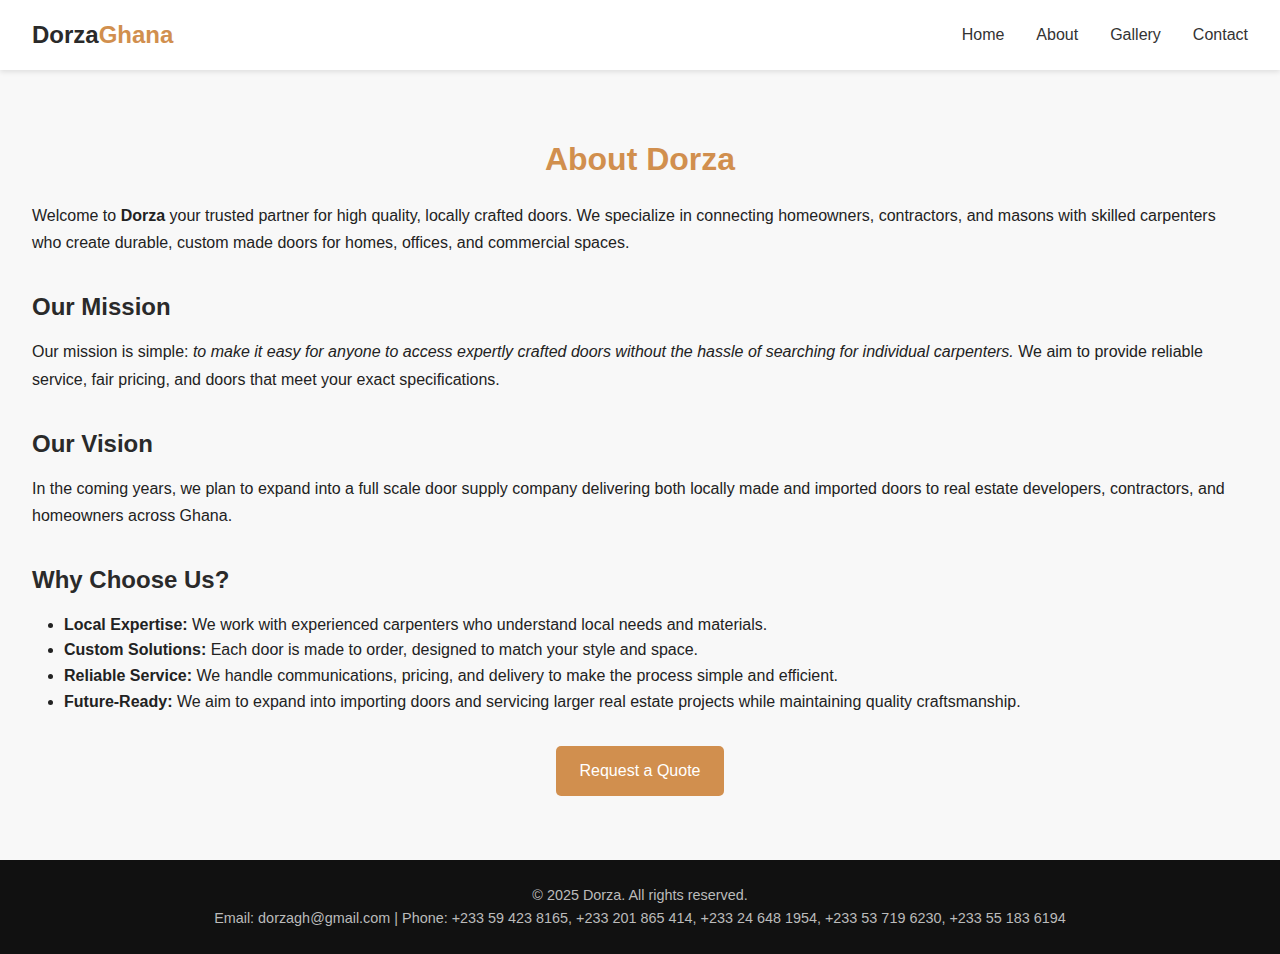
<file: about.html>
<!DOCTYPE html>
<html lang="en">
<head>
  <meta charset="UTF-8" />
  <meta name="viewport" content="width=device-width, initial-scale=1.0" />
  <meta name="description" content="Learn about Dorza Ghana, connecting homeowners, contractors, and masons with skilled local carpenters to supply high-quality, custom-made doors.">
  <title>About Us | Dorza</title>
  <link rel="stylesheet" href="assets/css/style.css" />
  <link rel="icon" href="assets/icons/door-icon.png" />
</head>
<body>
  <!-- Header -->
 <header class="navbar">
  <div class="logo">Dorza<span>Ghana</span></div>
  
  <nav>
    <ul class="nav-links" id="nav-links">
      <li><a href="index.html">Home</a></li>
      <li><a href="about.html">About</a></li>
      <li><a href="gallery.html">Gallery</a></li>
      <li><a href="contact.html">Contact</a></li>
    </ul>
    
    <div class="hamburger" id="hamburger">
      <span></span>
      <span></span>
      <span></span>
    </div>
  </nav>
</header>



  <!-- About Section -->
  <section class="about-page">
    <div class="container">
      <h1>About Dorza</h1>
      
      <p>
        Welcome to <strong>Dorza</strong> your trusted partner for high quality, locally crafted doors. 
        We specialize in connecting homeowners, contractors, and masons with skilled carpenters who create durable, custom made doors for homes, offices, and commercial spaces.
      </p>

      <h2>Our Mission</h2>
      <p>
        Our mission is simple: <em>to make it easy for anyone to access expertly crafted doors without the hassle of searching for individual carpenters.</em> 
        We aim to provide reliable service, fair pricing, and doors that meet your exact specifications.
      </p>

      <h2>Our Vision</h2>
      <p>
        In the coming years, we plan to expand into a full scale door supply company delivering both locally made and imported doors to real estate developers, contractors, and homeowners across Ghana.
      </p>

      <h2>Why Choose Us?</h2>
      <ul>
        <li><strong>Local Expertise:</strong> We work with experienced carpenters who understand local needs and materials.</li>
        <li><strong>Custom Solutions:</strong> Each door is made to order, designed to match your style and space.</li>
        <li><strong>Reliable Service:</strong> We handle communications, pricing, and delivery to make the process simple and efficient.</li>
        <li><strong>Future-Ready:</strong> We aim to expand into importing doors and servicing larger real estate projects while maintaining quality craftsmanship.</li>
      </ul>

      <a href="contact.html" class="btn">Request a Quote</a>
    </div>
  </section>

  <!-- Footer -->
  <footer>
    <p>&copy; 2025 Dorza. All rights reserved.</p>
    <p>Email: dorzagh@gmail.com | Phone: +233 59 423 8165, +233 201 865 414, +233 24 648 1954, +233 53 719 6230, +233 55 183 6194</p>
  </footer>
  <script src="js/main.js"></script>
</body>
</html>
</file>
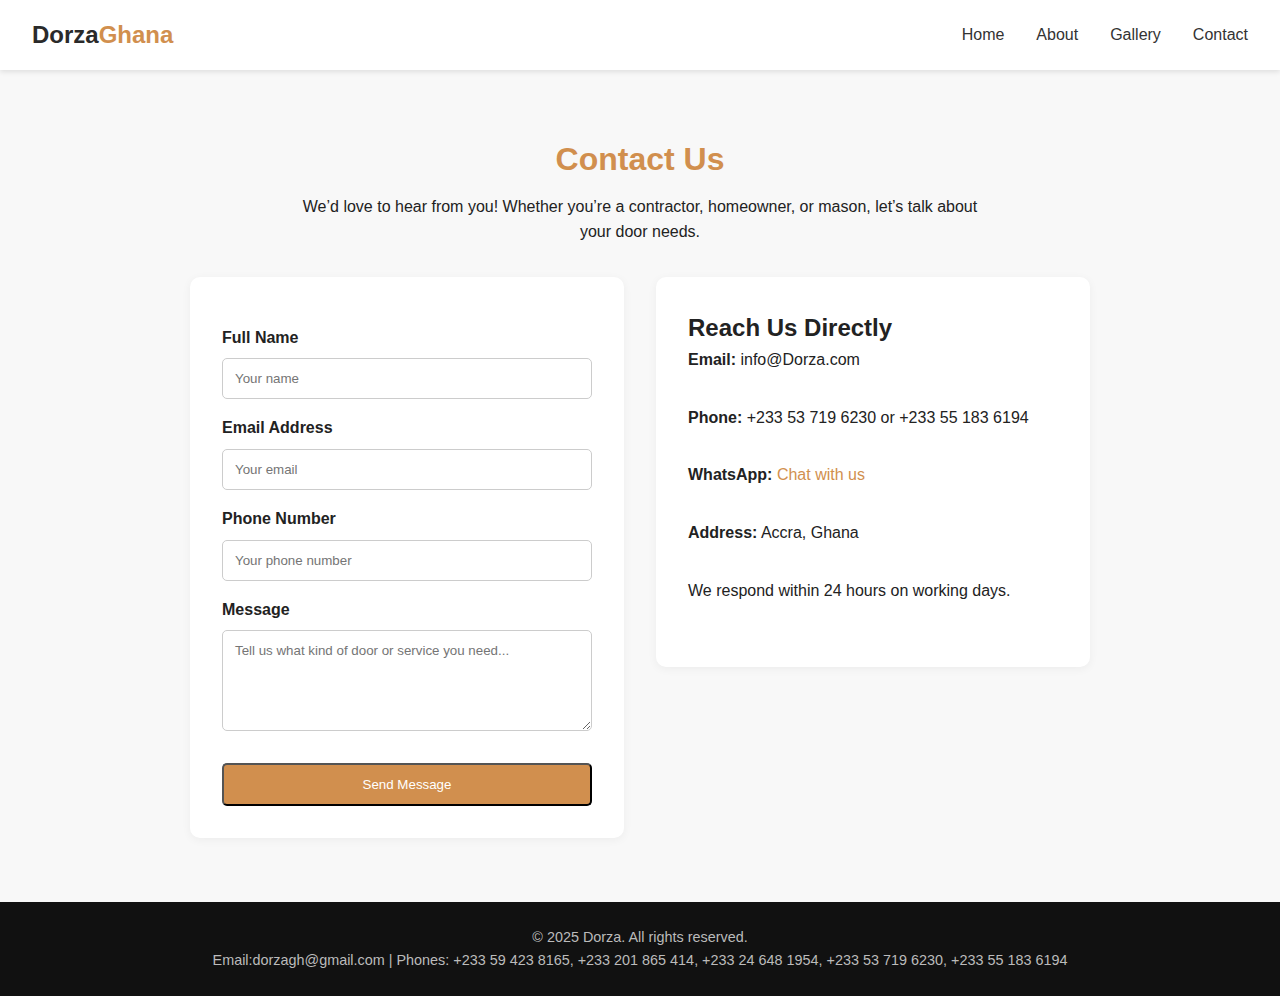
<file: contact.html>
<!DOCTYPE html>
<html lang="en">
<head>
  <meta charset="UTF-8" />
  <meta name="viewport" content="width=device-width, initial-scale=1.0" />
  <meta name="description" content="Contact DoorHub Ghana for locally made doors, delivery, and custom designs. Send us a message or request a quote today.">
  <title>Contact Dorza</title>
  <link rel="stylesheet" href="assets/css/style.css" />
  <link rel="icon" href="assets/icons/door-icon.png" />
</head>
<body>
  <!-- Header -->
 <header class="navbar">
  <div class="logo">Dorza<span>Ghana</span></div>
  
  <nav>
    <ul class="nav-links" id="nav-links">
      <li><a href="index.html">Home</a></li>
      <li><a href="about.html">About</a></li>
      <li><a href="gallery.html">Gallery</a></li>
      <li><a href="contact.html">Contact</a></li>
    </ul>
    
    <div class="hamburger" id="hamburger">
      <span></span>
      <span></span>
      <span></span>
    </div>
  </nav>
</header>



  <!-- Contact Section -->
  <section class="contact-page">
    <div class="container">
      <h1>Contact Us</h1>
      <p>We’d love to hear from you! Whether you’re a contractor, homeowner, or mason, let’s talk about your door needs.</p>

      <div class="contact-grid">
        <!-- Contact Form -->
<form id="contact-form" action="https://formspree.io/f/mzzkpbgw" method="POST" class="contact-form">
  <label for="name">Full Name</label>
  <input type="text" id="name" name="name" placeholder="Your name" required>

  <label for="email">Email Address</label>
  <input type="email" id="email" name="_replyto" placeholder="Your email" required>

  <label for="phone">Phone Number</label>
  <input type="text" id="phone" name="phone" placeholder="Your phone number" required>

  <label for="message">Message</label>
  <textarea id="message" name="message" rows="5" placeholder="Tell us what kind of door or service you need..." required></textarea>

  <button type="submit" class="btn">Send Message</button>

  <!-- Hidden success message -->
  <p id="form-success" class="success-msg">✅ Your message has been sent successfully! We’ll get back to you soon.</p>
</form>


        <!-- Contact Info -->
        <div class="contact-info">
          <h2>Reach Us Directly</h2>
          <p><strong>Email:</strong> info@Dorza.com</p>
          <p><strong>Phone:</strong> +233 53 719 6230 or +233 55 183 6194</p>
          <p><strong>WhatsApp:</strong> 
            <a href="https://wa.me/233537196230?text=Hi DoorHub, I’d like to request a quote for multiple doors.%20DoorHub%2C%20I%27m%20interested%20in%20your%20doors." target="_blank">
              Chat with us
            </a>
          </p>
          <p><strong>Address:</strong> Accra, Ghana</p>
          <p>We respond within 24 hours on working days.</p>
        </div>
      </div>
    </div>
  </section>

  <!-- Footer -->
  <footer>
    <p>&copy; 2025 Dorza. All rights reserved.</p>
    <p>Email:dorzagh@gmail.com | Phones: +233 59 423 8165, +233 201 865 414, +233 24 648 1954, +233 53 719 6230, +233 55 183 6194</p>
  </footer>

  <script src="js/main.js"></script>
</body>
</html>
</file>
<file: assets/css/style.css>
/* ========== Global Styles ========== */
* {
  margin: 0;
  padding: 0;
  box-sizing: border-box;
  font-family: "Poppins", sans-serif;
}

body {
  color: #222;
  line-height: 1.6;
}

/* Header */
.navbar {
  display: flex;
  justify-content: space-between;
  align-items: center;
  padding: 1rem 3rem;
  background: #fff;
  box-shadow: 0 2px 10px rgba(0,0,0,0.05);
  position: sticky;
  top: 0;
  z-index: 10;
}

.logo {
  font-size: 1.5rem;
  font-weight: 700;
  color: #2a2a2a;
}
.logo span {
  color: #d18f4e;
}

.nav-links {
  list-style: none;
  display: flex;
  gap: 1.5rem;
}
.nav-links a {
  text-decoration: none;
  color: #333;
  font-weight: 500;
}
.nav-links a:hover,
.nav-links a.active {
  color: #d18f4e;
}

/* Hero */
.hero {
  height: 90vh;
  background: url("../images/hero-door.jpg") center/cover no-repeat;
  display: flex;
  align-items: center;
  justify-content: center;
  text-align: center;
  color: white;
  position: relative;
}
.hero::after {
  content: "";
  position: absolute;
  top: 0; left: 0; right: 0; bottom: 0;
  background: rgba(0,0,0,0.55);
}
.hero-content {
  position: relative;
  z-index: 2;
  max-width: 700px;
}
.hero h1 {
  font-size: 2.5rem;
  margin-bottom: 1rem;
}
.hero p {
  margin-bottom: 1.5rem;
}
.btn {
  background: #d18f4e;
  color: white;
  padding: 0.75rem 1.5rem;
  text-decoration: none;
  border-radius: 5px;
}
.btn:hover {
  background: #b87535;
}

/* About Preview */
.about-preview {
  padding: 4rem 2rem;
  text-align: center;
  background: #f8f8f8;
}
.about-preview .btn-secondary {
  display: inline-block;
  margin-top: 1rem;
  text-decoration: none;
  color: #d18f4e;
  font-weight: 600;
}

/* Why Choose Us */
.why-us {
  padding: 4rem 2rem;
  text-align: center;
}
.cards {
  display: flex;
  justify-content: center;
  flex-wrap: wrap;
  gap: 2rem;
  margin-top: 2rem;
}
.card {
  background: #fff;
  box-shadow: 0 2px 10px rgba(0,0,0,0.05);
  padding: 2rem;
  width: 300px;
  border-radius: 10px;
}
.card h3 {
  color: #d18f4e;
  margin-bottom: 0.75rem;
}

/* Gallery */
.gallery-preview {
  background: #f8f8f8;
  padding: 4rem 2rem;
  text-align: center;
}
.gallery-grid {
  display: grid;
  grid-template-columns: repeat(auto-fit, minmax(250px, 1fr));
  gap: 1.5rem;
  margin: 2rem 0;
}
.gallery-grid img {
  width: 100%;
  border-radius: 10px;
  transition: transform 0.3s;
}
.gallery-grid img:hover {
  transform: scale(1.05);
}

/* Contact CTA */
.contact-cta {
  background: #d18f4e;
  color: white;
  text-align: center;
  padding: 3rem 2rem;
}
.contact-cta .btn {
  background: #fff;
  color: #d18f4e;
  margin-top: 1rem;
}
.contact-cta .btn:hover {
  background: #f5f5f5;
}

/* Footer */
footer {
  background: #111;
  color: #bbb;
  text-align: center;
  padding: 1.5rem;
  font-size: 0.9rem;
}

/* Responsive */
@media (max-width: 768px) {
  .nav-links {
    display: none;
  }
  .hero h1 {
    font-size: 1.8rem;
  }
  .card {
    width: 90%;
  }
}

/* Contact Page */
.contact-page {
  padding: 4rem 2rem;
  background: #f8f8f8;
  text-align: center;
}

.contact-page h1 {
  color: #d18f4e;
  margin-bottom: 0.5rem;
}

.contact-page p {
  max-width: 700px;
  margin: 0 auto 2rem auto;
}

.contact-grid {
  display: grid;
  grid-template-columns: repeat(auto-fit, minmax(320px, 1fr));
  gap: 2rem;
  align-items: start;
  text-align: left;
  max-width: 900px;
  margin: 0 auto;
}

/* Form Styles */
.contact-form {
  background: #fff;
  padding: 2rem;
  border-radius: 10px;
  box-shadow: 0 2px 10px rgba(0,0,0,0.05);
}

.contact-form label {
  display: block;
  margin-top: 1rem;
  font-weight: 600;
}

.contact-form input,
.contact-form textarea {
  width: 100%;
  margin-top: 0.5rem;
  padding: 0.75rem;
  border: 1px solid #ccc;
  border-radius: 5px;
}

.contact-form button {
  margin-top: 1.5rem;
  width: 100%;
}

/* Contact Info */
.contact-info {
  padding: 2rem;
  background: #fff;
  border-radius: 10px;
  box-shadow: 0 2px 10px rgba(0,0,0,0.05);
}

.contact-info a {
  color: #d18f4e;
  text-decoration: none;
}

.contact-info a:hover {
  text-decoration: underline;
}

/* Success Message */
.success-msg {
  display: none;
  margin-top: 1rem;
  background: #e8f7ec;
  border: 1px solid #b8e2c4;
  color: #256029;
  padding: 0.75rem 1rem;
  border-radius: 6px;
  text-align: center;
  font-weight: 500;
  animation: fadeIn 0.5s ease-in-out;
}

@keyframes fadeIn {
  from { opacity: 0; transform: translateY(-5px); }
  to { opacity: 1; transform: translateY(0); }
}

/* About Page */
.about-page {
  padding: 4rem 2rem;
  background: #f8f8f8;
  text-align: left;
}

.about-page h1 {
  color: #d18f4e;
  margin-bottom: 1rem;
  text-align: center;
}

.about-page h2 {
  color: #2a2a2a;
  margin-top: 2rem;
  margin-bottom: 0.75rem;
}

.about-page p {
  margin-bottom: 1rem;
  line-height: 1.7;
}

.about-page ul {
  list-style-type: disc;
  margin-left: 2rem;
  margin-bottom: 2rem;
}

.about-page a.btn {
  display: block;
  width: fit-content;
  margin: 2rem auto 0 auto;
}

/* Gallery Page */
.gallery-page {
  padding: 4rem 2rem;
  background: #f8f8f8;
  text-align: center;
}

.gallery-page h1 {
  color: #d18f4e;
  margin-bottom: 0.5rem;
}

.gallery-page p {
  max-width: 700px;
  margin: 0 auto 2rem auto;
  line-height: 1.6;
}

.gallery-grid {
  display: grid;
  grid-template-columns: repeat(auto-fit, minmax(250px, 1fr));
  gap: 1.5rem;
  margin-bottom: 2rem;
}

.gallery-grid img {
  width: 100%;
  border-radius: 10px;
  box-shadow: 0 2px 10px rgba(0,0,0,0.1);
  transition: transform 0.3s, box-shadow 0.3s;
}

.gallery-grid img:hover {
  transform: scale(1.05);
  box-shadow: 0 4px 20px rgba(0,0,0,0.2);
}

.gallery-page a.btn {
  display: inline-block;
}

/* Lightbox */
.lightbox {
  display: none;
  position: fixed;
  z-index: 100;
  padding-top: 60px;
  left: 0;
  top: 0;
  width: 100%;
  height: 100%;
  overflow: auto;
  background-color: rgba(0,0,0,0.9);
}

.lightbox-img {
  margin: auto;
  display: block;
  max-width: 90%;
  max-height: 80%;
  border-radius: 10px;
  box-shadow: 0 2px 20px rgba(0,0,0,0.5);
}

.lightbox-close {
  position: absolute;
  top: 30px;
  right: 40px;
  color: #fff;
  font-size: 40px;
  font-weight: bold;
  cursor: pointer;
  transition: color 0.3s;
}

.lightbox-close:hover {
  color: #d18f4e;
}

.gallery-item {
  cursor: pointer;
}

.lightbox-prev,
.lightbox-next {
  cursor: pointer;
  position: absolute;
  top: 50%;
  width: auto;
  padding: 16px;
  margin-top: -22px;
  color: #fff;
  font-weight: bold;
  font-size: 40px;
  user-select: none;
  transition: color 0.3s;
}

.lightbox-prev:hover,
.lightbox-next:hover {
  color: #d18f4e;
}

.lightbox-prev {
  left: 20px;
}

.lightbox-next {
  right: 20px;
}

/* WhatsApp button adjustments */
.btn-whatsapp {
  display: inline-flex;
  align-items: center;
  gap: 10px; /* space between icon and text */
}

.whatsapp-icon {
  width: 32px;   /* larger and more visible */
  height: 32px;  /* maintain square ratio */
  object-fit: contain;
}

/* Navbar base */
.navbar {
  display: flex;
  justify-content: space-between;
  align-items: center;
  padding: 1rem 2rem;
  background: #fff;
  box-shadow: 0 2px 5px rgba(0,0,0,0.1);
  position: relative;
  z-index: 1000;
}

.nav-links {
  display: flex;
  gap: 2rem;
  list-style: none;
}

.nav-links li a {
  text-decoration: none;
  color: #333;
  font-weight: 500;
  transition: color 0.3s;
}

.nav-links li a:hover,
.nav-links li a.active {
  color: #d18f4e;
}

/* Hamburger */
.hamburger {
  display: none;
  flex-direction: column;
  cursor: pointer;
  gap: 5px;
}

.hamburger span {
  height: 3px;
  width: 25px;
  background-color: #333;
  border-radius: 2px;
  transition: 0.3s;
}

/* Mobile styles */
@media (max-width: 768px) {
  .nav-links {
    position: absolute;
    top: 100%;
    right: 0;
    flex-direction: column;
    background: #fff;
    width: 200px;
    padding: 1rem;
    box-shadow: 0 2px 10px rgba(0,0,0,0.1);
    display: none;
    transition: max-height 0.3s ease-in-out;
  }

  .nav-links.show {
    display: flex;
  }

  .hamburger {
    display: flex;
  }
}
</file>
